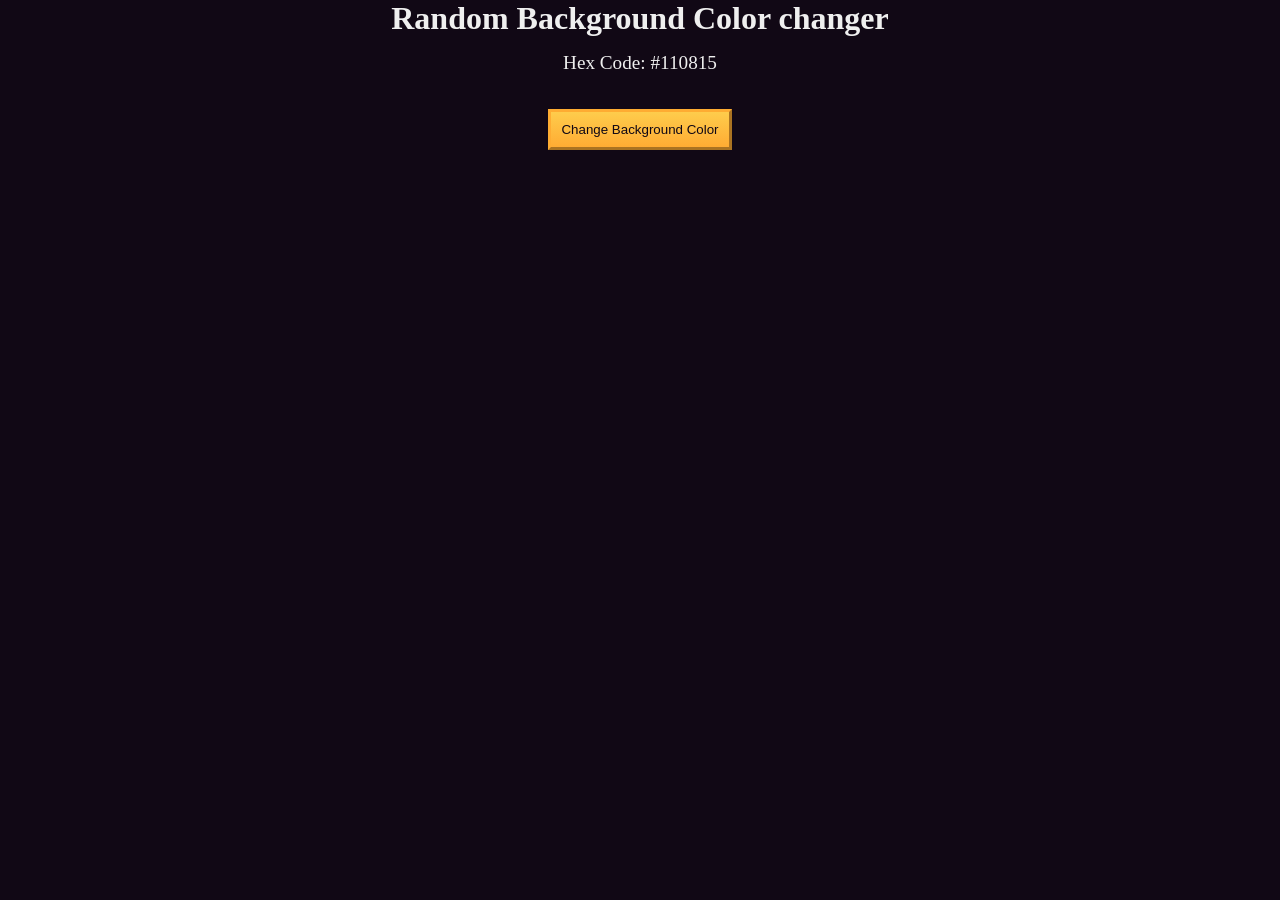
<file: depuracao/index.html>
<!DOCTYPE html>
<html lang="en">

<head>
    <meta charset="UTF-8" />
    <meta name="viewport" content="width=device-width, initial-scale=1.0" />
    <title>Debug a random background color changer</title>
    <link rel="stylesheet" href="./styles.css" />
</head>

<body>
    <h1>Random Background Color changer</h1>

    <main>
        <section class="bg-information-container">
            <p>Hex Code: <span id="bg-hex-code">#110815</span></p>
        </section>

        <button class="btn" id="btn">Change Background Color</button>
    </main>
    <script src="./script.js"></script>
</body>

</html>
</file>
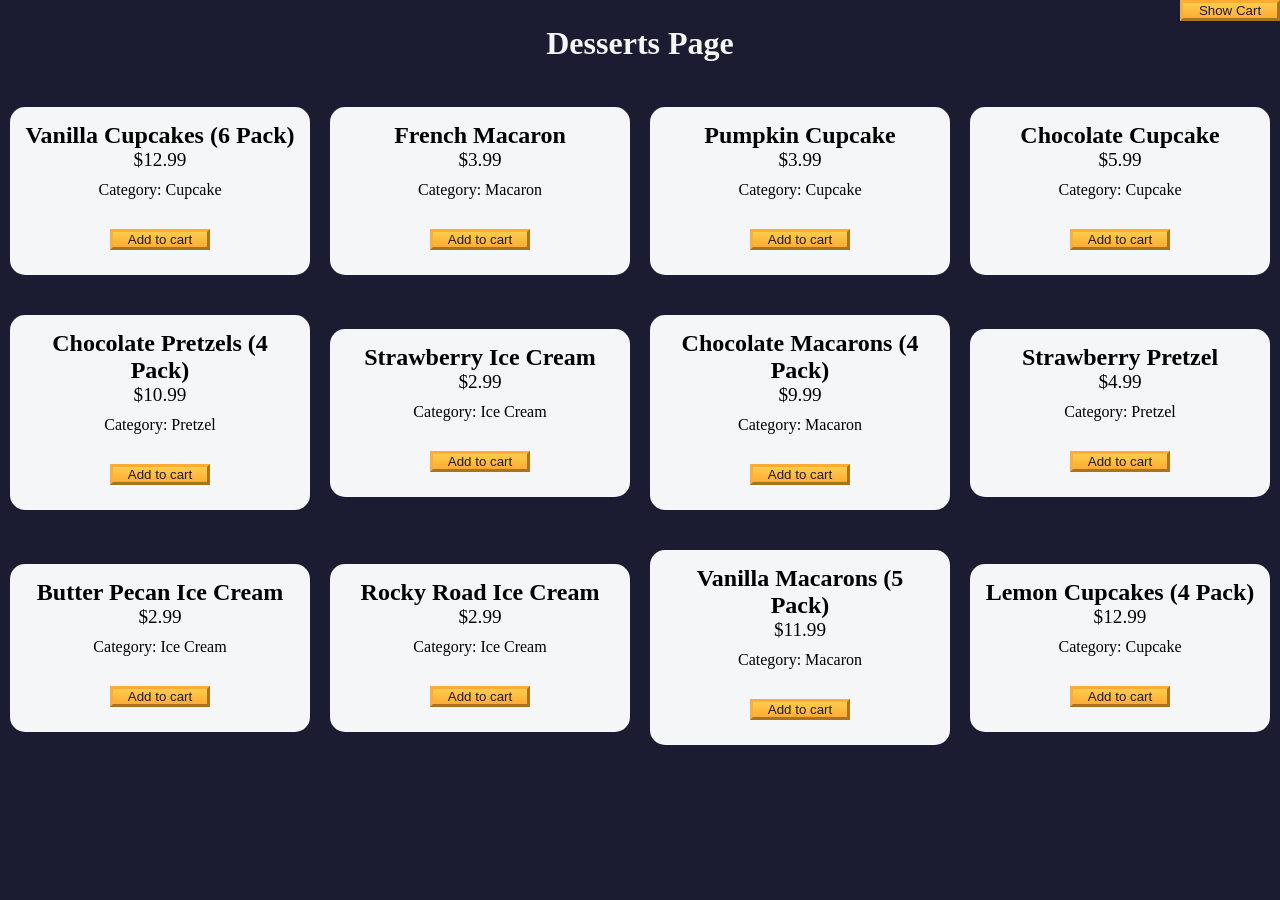
<file: classes/oficina/index.html>
<!DOCTYPE html>
<html lang="en">
  <head>
    <meta charset="UTF-8" />
    <meta http-equiv="X-UA-Compatible" content="IE=edge" />
    <meta name="viewport" content="width=device-width, initial-scale=1.0" />
    <title>freeCodeCamp Shopping Cart</title>
    <link rel="stylesheet" href="./styles.css" />
  </head>
  <body>
    <header>
      <h1 class="title">Desserts Page</h1>
    </header>
    <main>
      <button id="cart-btn" type="button" class="btn">
        <span id="show-hide-cart">Show</span> Cart
      </button>
      <div id="cart-container">
        <button class="btn" id="clear-cart-btn">Clear Cart</button>
        <div id="products-container"></div>
        <p>Total number of items: <span id="total-items">0</span></p>
        <p>Subtotal: <span id="subtotal">$0</span></p>
        <p>Taxes: <span id="taxes">$0</span></p>
        <p>Total: <span id="total">$0</span></p>
      </div>
      <div id="dessert-card-container"></div>
    </main>
    <script src="./script.js"></script>
  </body>
</html>
</file>
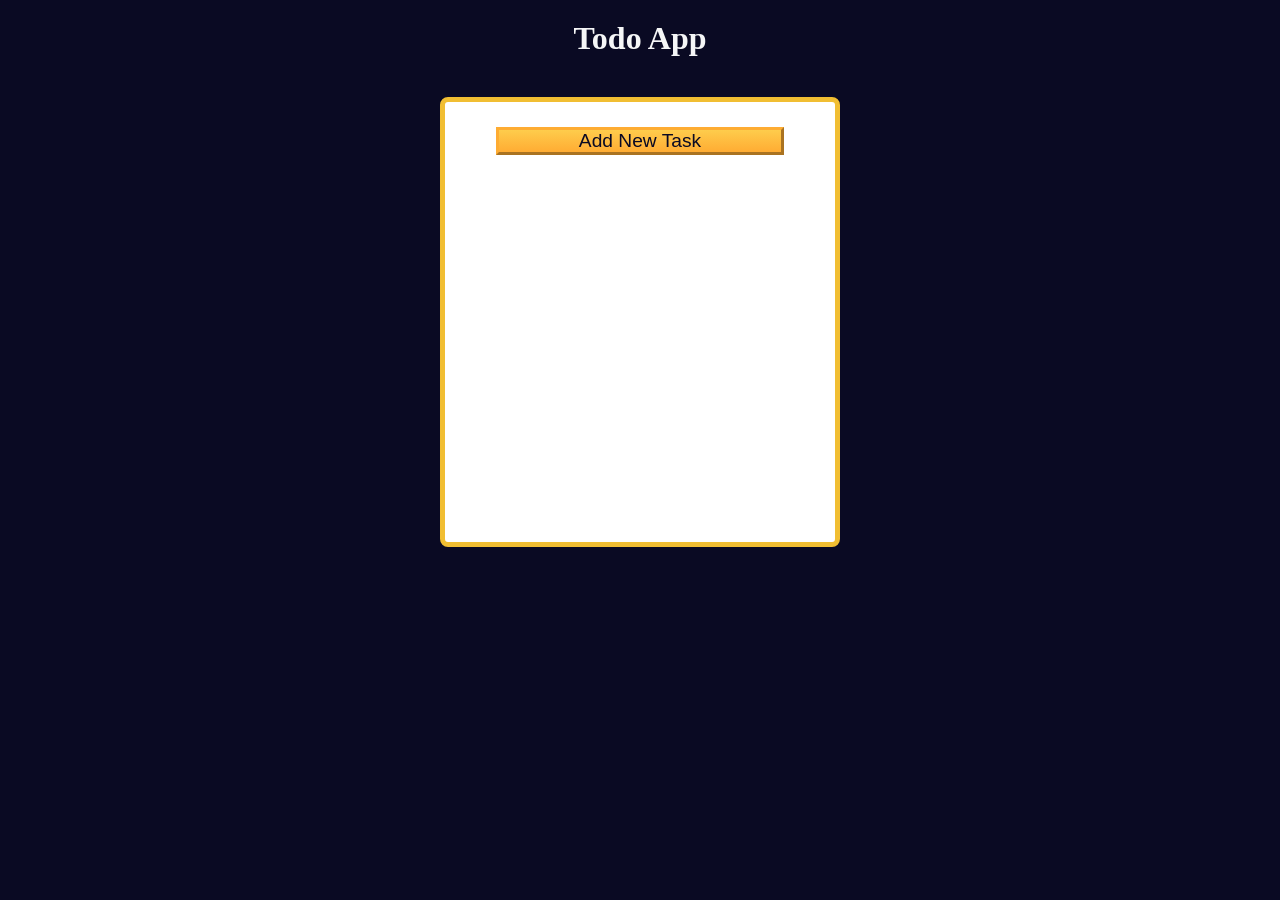
<file: localStoregeECRUD/oficina/index.html>
<!DOCTYPE html>
<html lang="en">

<head>
  <meta charset="UTF-8" />
  <meta http-equiv="X-UA-Compatible" content="IE=edge" />
  <meta name="viewport" content="width=device-width, initial-scale=1.0" />
  <title>Learn localStorage by Building a Todo App</title>
  <link rel="stylesheet" href="styles.css" />
</head>

<body>
  <main>
    <h1>Todo App</h1>
    <div class="todo-app">
      <button id="open-task-form-btn" class="btn large-btn">
        Add New Task
      </button>
      <form class="task-form hidden" id="task-form">
        <div class="task-form-header">
          <button id="close-task-form-btn" class="close-task-form-btn" type="button" aria-label="close">
            <svg class="close-icon" xmlns="http://www.w3.org/2000/svg" viewBox="0 0 48 48" width="48px" height="48px"><path fill="#F44336" d="M21.5 4.5H26.501V43.5H21.5z" transform="rotate(45.001 24 24)" /><path fill="#F44336" d="M21.5 4.5H26.5V43.501H21.5z" transform="rotate(135.008 24 24)" /></svg>
          </button>
        </div>
        <div class="task-form-body">
          <label class="task-form-label" for="title-input">Title</label>
          <input required type="text" class="form-control" id="title-input" value="" />
          <label class="task-form-label" for="date-input">Date</label>
          <input type="date" class="form-control" id="date-input" value="" />
          <label class="task-form-label" for="description-input">Description</label>
          <textarea class="form-control" id="description-input" cols="30" rows="5"></textarea>
        </div>
        <div class="task-form-footer">
          <button id="add-or-update-task-btn" class="btn large-btn" type="submit">
            Add Task
          </button>
        </div>
      </form>
      <dialog id="confirm-close-dialog">
        <form method="dialog">
          <p class="discard-message-text">Discard unsaved changes?</p>
          <div class="confirm-close-dialog-btn-container">
            <button id="cancel-btn" class="btn">
              Cancel
            </button>
            <button id="discard-btn" class="btn">
              Discard
            </button>
          </div>
        </form>
      </dialog>
      <div id="tasks-container"></div>
    </div>
  </main>
  <script src="script.js"></script>
</body>

</html>
</file>
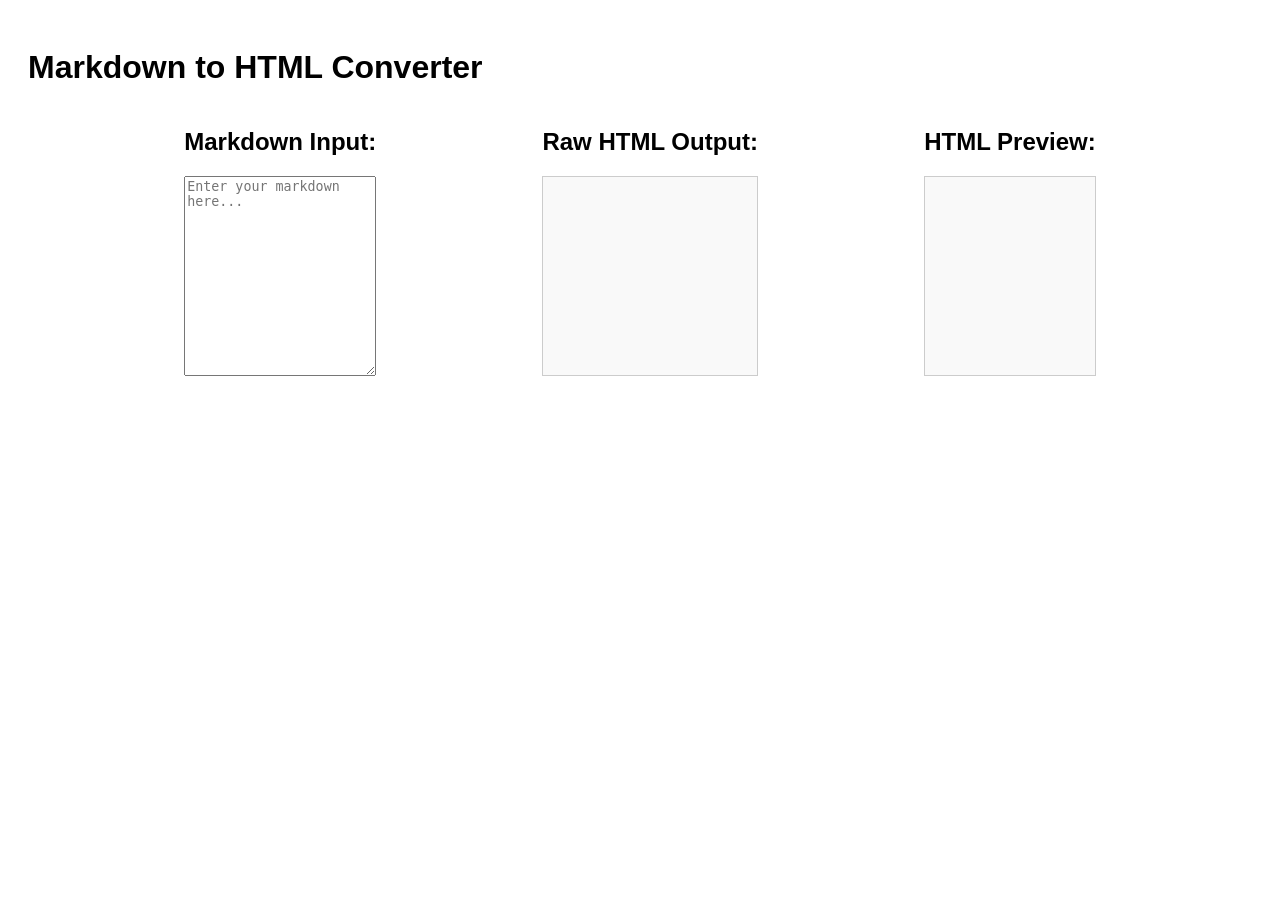
<file: projetoDeCertificacao/1-markdownHtml/index.html>
<!DOCTYPE html>
<html lang="en">

<head>
    <meta charset="UTF-8">
    <meta name="viewport" content="width=device-width, initial-scale=1.0">
    <title>Markdown to HTML Converter</title>
    <link rel="stylesheet" href="styles.css">
</head>

<body>
    <h1>Markdown to HTML Converter</h1>
    <div id="container">
        <div class="container">
            <h2>Markdown Input:</h2>
            <textarea id="markdown-input" placeholder="Enter your markdown here..."></textarea>
        </div>
        <div class="container">
            <h2>Raw HTML Output:</h2>
            <div id="html-output"></div>
        </div>
        <div class="container">
            <h2>HTML Preview:</h2>
            <div id="preview"></div>
        </div>
    </div>
    <script src="script.js"></script>
</body>

</html>
</file>
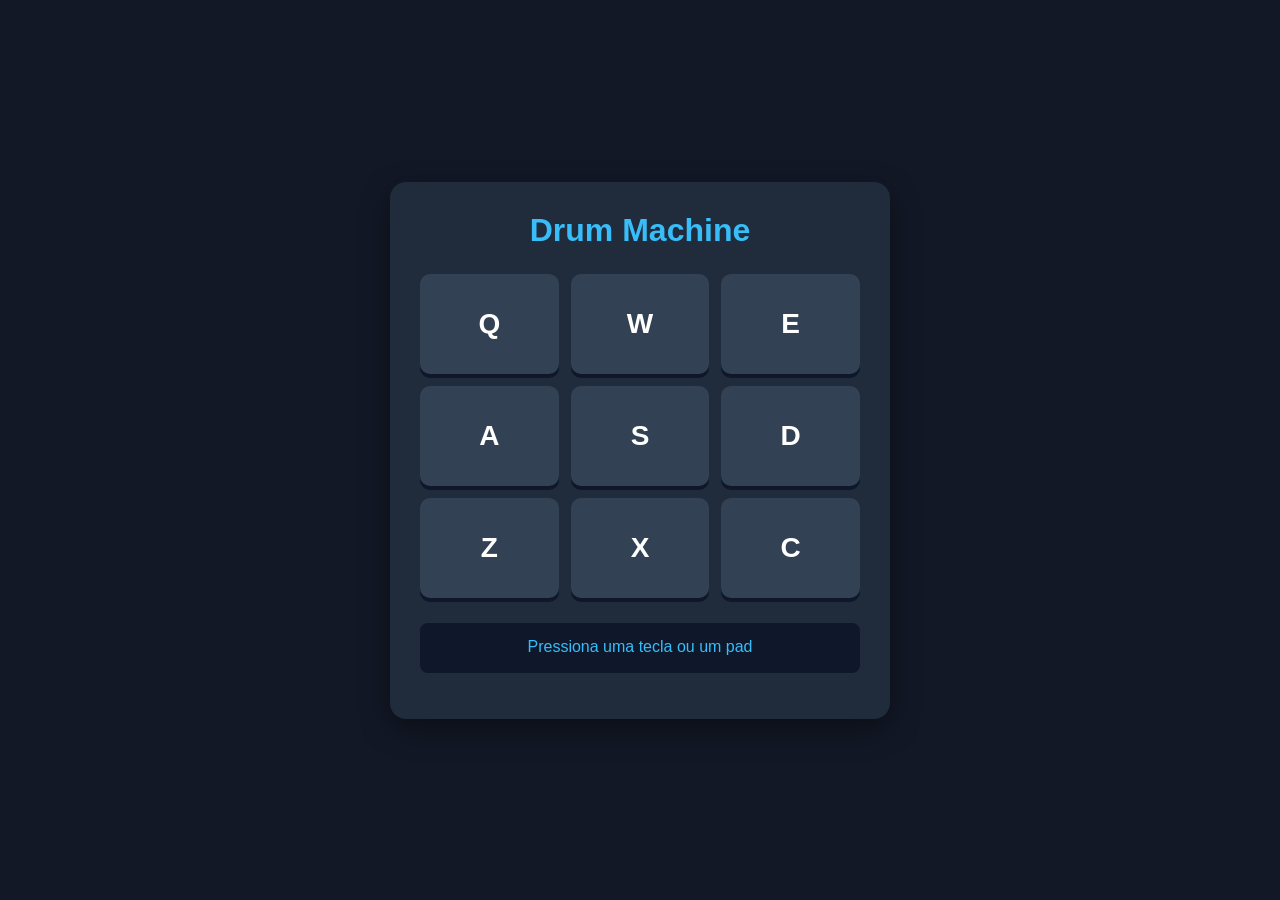
<file: projetoDeCertificacao/2-MaquinaDeBateria/index.html>
<!DOCTYPE html>
<html lang="pt">
<head>
    <meta charset="UTF-8">
    <meta name="viewport" content="width=device-width, initial-scale=1.0">
    <title>Drum Machine</title>
    <link rel="stylesheet" href="styles.css">
</head>
<body>

    <div id="drum-machine">
        <h1>Drum Machine</h1>

        <div id="pad-bank">
            <button class="drum-pad" id="heater-1">
                Q
                <audio class="clip" id="Q"
                    src="https://cdn.freecodecamp.org/curriculum/drum/Heater-1.mp3"></audio>
            </button>

            <button class="drum-pad" id="heater-2">
                W
                <audio class="clip" id="W"
                    src="https://cdn.freecodecamp.org/curriculum/drum/Heater-2.mp3"></audio>
            </button>

            <button class="drum-pad" id="heater-3">
                E
                <audio class="clip" id="E"
                    src="https://cdn.freecodecamp.org/curriculum/drum/Heater-3.mp3"></audio>
            </button>

            <button class="drum-pad" id="heater-4">
                A
                <audio class="clip" id="A"
                    src="https://cdn.freecodecamp.org/curriculum/drum/Heater-4_1.mp3"></audio>
            </button>

            <button class="drum-pad" id="clap">
                S
                <audio class="clip" id="S"
                    src="https://cdn.freecodecamp.org/curriculum/drum/Heater-6.mp3"></audio>
            </button>

            <button class="drum-pad" id="open-hh">
                D
                <audio class="clip" id="D"
                    src="https://cdn.freecodecamp.org/curriculum/drum/Dsc_Oh.mp3"></audio>
            </button>

            <button class="drum-pad" id="kick-n-hat">
                Z
                <audio class="clip" id="Z"
                    src="https://cdn.freecodecamp.org/curriculum/drum/Kick_n_Hat.mp3"></audio>
            </button>

            <button class="drum-pad" id="kick">
                X
                <audio class="clip" id="X"
                    src="https://cdn.freecodecamp.org/curriculum/drum/RP4_KICK_1.mp3"></audio>
            </button>

            <button class="drum-pad" id="closed-hh">
                C
                <audio class="clip" id="C"
                    src="https://cdn.freecodecamp.org/curriculum/drum/Cev_H2.mp3"></audio>
            </button>
        </div>

        <p id="display">Pressiona uma tecla ou um pad</p>
    </div>

    <script src="script.js"></script>
</body>
</html>
</file>
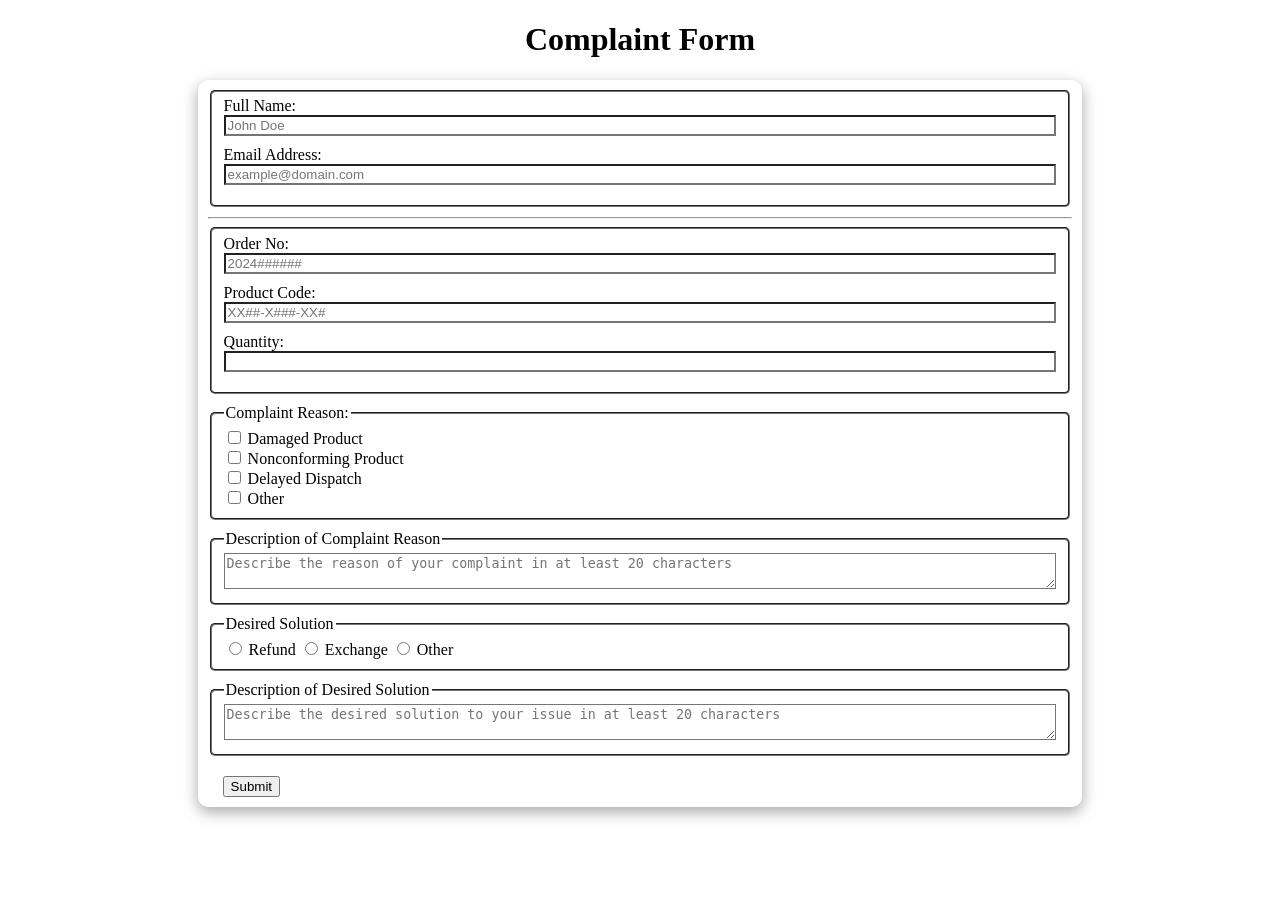
<file: formularios/laboratorio/formularioDeReclamacao/index.html>
<!DOCTYPE html>
<html lang="en">

<head>
    <title>Customer Complaint Form</title>
    <meta charset="utf-8">
    <meta name="viewport" content="width=device-width, initial-scale=1.0">
    <link rel="stylesheet" href="styles.css">
</head>

<body>
    <h1>Complaint Form</h1>
    <form id="form">
        <fieldset id="personal-info">
            <div>
                <label for="full-name">Full Name:</label>
                <input type="text" id="full-name" name="full-name" placeholder="John Doe">
            </div>

            <div>
                <label for="email">Email Address:</label>
                <input type="email" id="email" name="email" placeholder="example@domain.com">
            </div>
        </fieldset>
        <hr>
        <fieldset id="product-info">
            <div>
                <label for="order-no">Order No:</label>
                <input type="text" id="order-no" name="order-no" placeholder="2024######">
            </div>
            <div>
                <label for="product-code">Product Code:</label>
                <input type="text" id="product-code" name="product-code" placeholder="XX##-X###-XX#">
            </div>
            <div>
                <label for="quantity">Quantity:</label>
                <input type="number" id="quantity" name="quantity" min="1">
            </div>
        </fieldset>

        <fieldset id="complaints-group">
            <legend>Complaint Reason:</legend>
            <div>
                <input type="checkbox" id="damaged-product" name="complaint" value="damaged-product">
                <label for="damaged-product">Damaged Product</label>
            </div>

            <div>
                <input type="checkbox" id="nonconforming-product" name="complaint" value="nonconforming-product">
                <label for="nonconforming-product">Nonconforming Product</label>
            </div>

            <div>
                <input type="checkbox" id="delayed-dispatch" name="complaint" value="delayed-dispatch">
                <label for="delayed-dispatch">Delayed Dispatch</label>
            </div>

            <div>
                <input type="checkbox" id="other-complaint" name="complaint" value="other">
                <label for="other-complaint">Other</label>
            </div>
        </fieldset>

        <fieldset id="complaint-description-container">
            <legend>Description of Complaint Reason</legend>
            <textarea placeholder="Describe the reason of your complaint in at least 20 characters"
                name="complaint-textarea" id="complaint-description"></textarea>
        </fieldset>

        <fieldset id="solutions-group">
            <legend>Desired Solution</legend>
            <input type="radio" name="solutions" id="refund" value="refund">
            <label for="refund">Refund</label>

            <input type="radio" name="solutions" id="exchange" value="exchange">
            <label for="exchange">Exchange</label>

            <input type="radio" name="solutions" id="other-solution" value="other">
            <label for="other-solution">Other</label>
        </fieldset>

        <fieldset id="solution-description-container">
            <legend>Description of Desired Solution</legend>
            <textarea placeholder="Describe the desired solution to your issue in at least 20 characters"
                name="solution-textarea" id="solution-description"></textarea>
        </fieldset>
        <div id="btn-container">
            <button type="submit" id="submit-btn">Submit</button>
            <span id="message-box" aria-live="polite"></span>
        </div>

    </form>

    <script src="script.js"></script>
</body>

</html>
</file>
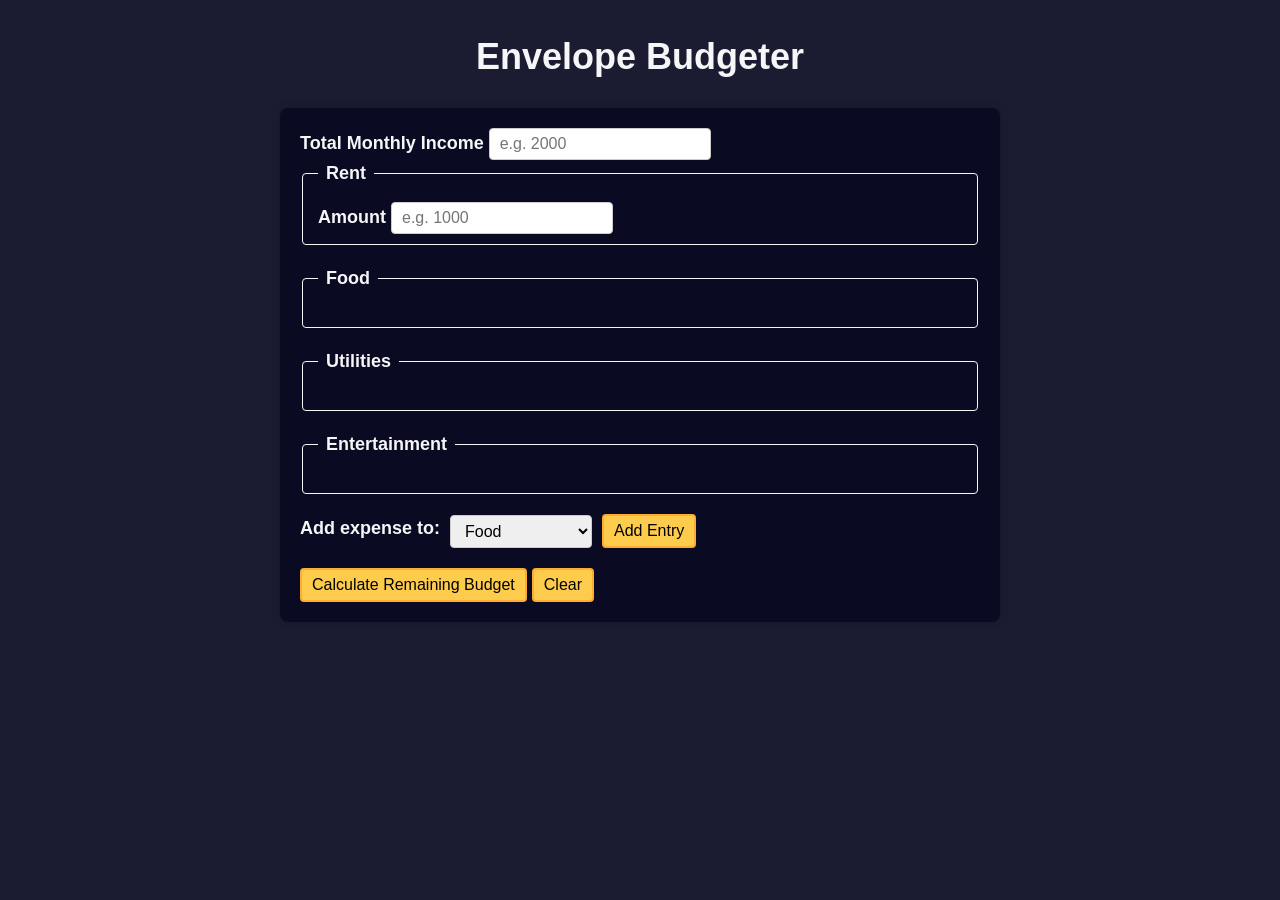
<file: formularios/Oficina/orcamentoPorEnvelope/index.html>
<!doctype html>
<html lang="en">
  <head>
    <meta charset="utf-8" />
    <meta name="viewport" content="width=device-width, initial-scale=1.0" />
    <link rel="stylesheet" href="styles.css" />
    <title>Envelope Budgeter</title>
  </head>

  <body>
    <main>
      <h1>Envelope Budgeter</h1>
      <div class="container">
        <form action="" id="budget-form">
          <label for="income">Total Monthly Income </label>
          <input type="number" min="0" placeholder="e.g. 2000" required />
          <fieldset id="rent">
            <legend>Rent</legend>
            <label for="rent-amount">Amount</label>
            <input
              type="number"
              id="rent-amount"
              name="rent-amount"
              min="0"
              placeholder="e.g. 1000"
            />
          </fieldset>
          <fieldset id="food">
            <legend>Food</legend>
            <div class="input-container"></div>
          </fieldset>
          <fieldset id="utilities">
            <legend>Utilities</legend>
            <div class="input-container"></div>
          </fieldset>
          <fieldset id="entertainment">
            <legend>Entertainment</legend>
            <div class="input-container"></div>
          </fieldset>

          <div class="controls">
            <span>
              <label for="entry-dropdown">Add expense to:</label>
              <select id="entry-dropdown" name="options">
                <option selected value="food">Food</option>
                <option value="utilities">Utilities</option>
                <option value="entertainment">Entertainment</option>
              </select>
              <button id="add-entry" type="button">Add Entry</button>
            </span>
          </div>
          <div>
            <button type="submit">Calculate Remaining Budget</button>
            <button type="button" id="clear">Clear</button>
          </div>
        </form>
        <div id="output" class="output hide"></div>

        <script src="script.js"></script>
      </div>
    </main>
  </body>
</html>
</file>
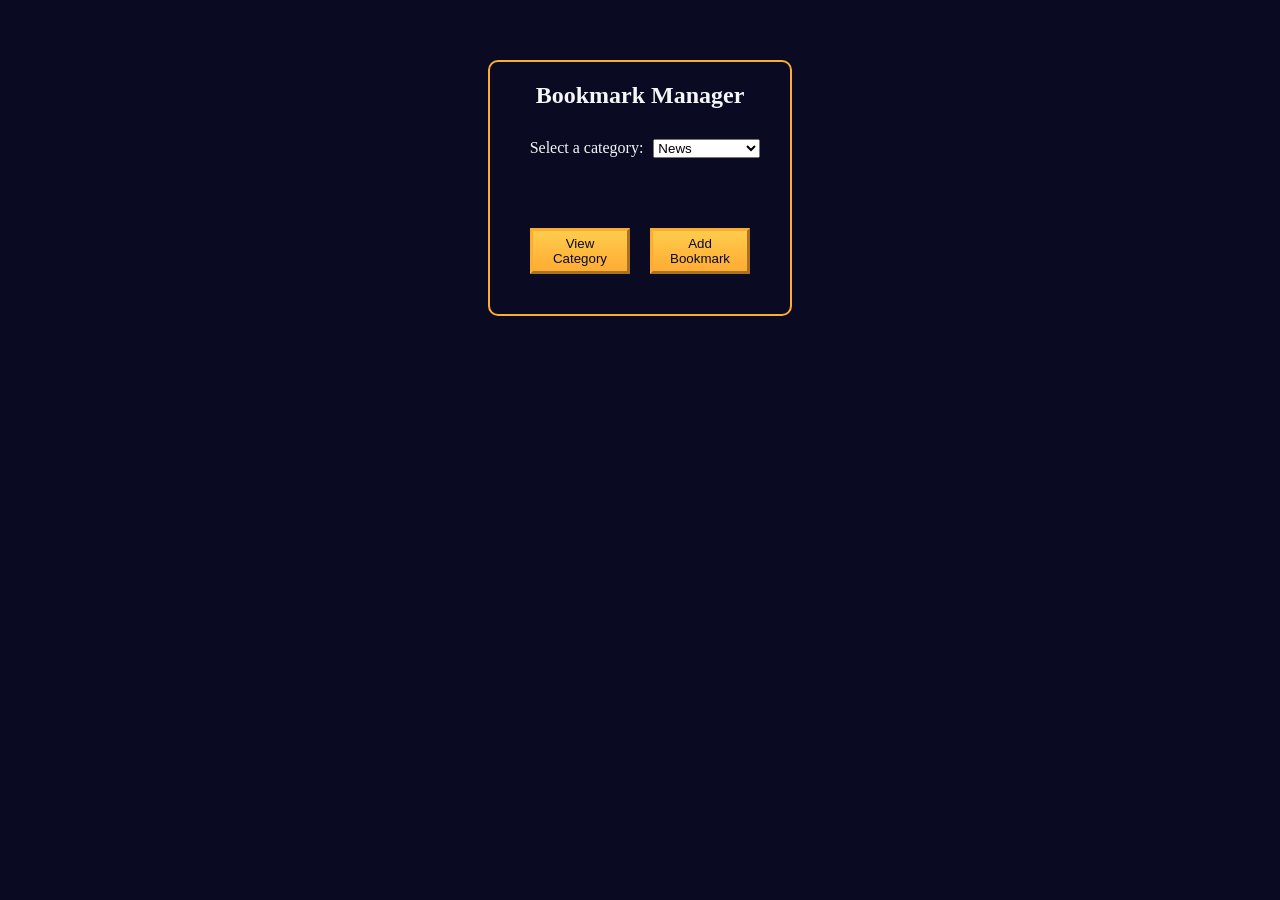
<file: localStoregeECRUD/laboratorio/gerenciadorDeFavoritos/index.html>
<!DOCTYPE html>
<html lang="en">

<head>
    <meta charset="utf-8">
    <meta name="viewport" content="width=device-width, initial-scale=0.0">
    <title>Bookmark Manager</title>
    <link rel="stylesheet" href="styles.css">
</head>

<body>
    <main>
        <section id="main-section">
            <h1>Bookmark Manager</h1>
            <div id="dropdown">
                <label for="category-dropdown">Select a category:</label>
                <select id="category-dropdown" name="options">
                    <option value="news" selected>News</option>
                    <option value="entertainment">Entertainment</option>
                    <option value="work">Work</option>
                    <option value="miscellaneous">Miscellaneous</option>
                </select>
            </div>
            <div id="buttons">
                <button type="button" id="view-category-button">View Category</button>
                <button type="button" id="add-bookmark-button">Add Bookmark</button>
            </div>
        </section>

        <section id="form-section" class="hidden">
            <form>
                <h2 class="category-name"></h2>
                <div>
                    <label for="name">Name:</label>
                    <input type="text" id="name">
                </div>
                <div>
                    <label for="url">URL:</label>
                    <input type="text" id="url">
                </div>
                <div>
                    <button type="button" id="close-form-button">Go Back</button>
                    <button type="button" id="add-bookmark-button-form">Add Bookmark</button>
                </div>
            </form>
        </section>

        <section id="bookmark-list-section" class="hidden">
            <h2 class="category-name"></h2>
            <div id="category-list">
            </div>
            <div>
                <button type="button" id="close-list-button">Go Back</button>
                <button type="button" id="delete-bookmark-button">Delete Bookmark</button>
            </div>
        </section>

    </main>
    <script src="script.js"></script>
</body>

</html>
</file>
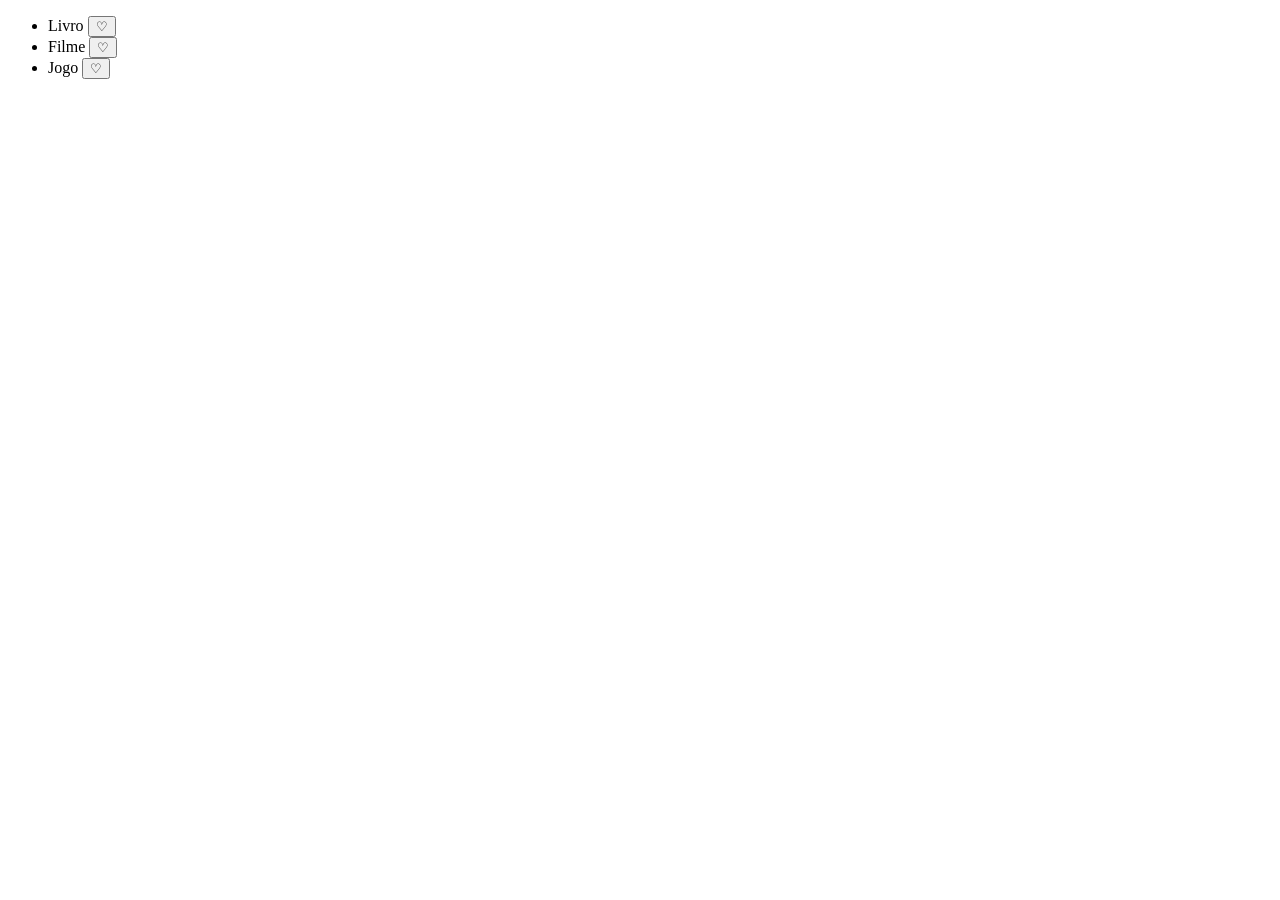
<file: manipulacaoDoDOMEEventos/laboratorio/alternadorDeIconesFavoritos/index.html>
<!doctype html>
<html lang="en">
  <head>
    <meta charset="utf-8" />
    <title>Favorite Icon Toggler</title>
    <link rel="stylesheet" href="styles.css" />
  </head>

  <body>
    <main>
      <div>
        <ul class="item-list">
          <li>Livro <button class="favorite-icon">&#9825;</button></li>
          <li>Filme <button class="favorite-icon">&#9825;</button></li>
          <li>Jogo <button class="favorite-icon">&#9825;</button></li>
        </ul>
      </div>
    </main>
  </body>
  <script src="script.js"></script>
</html>
</file>
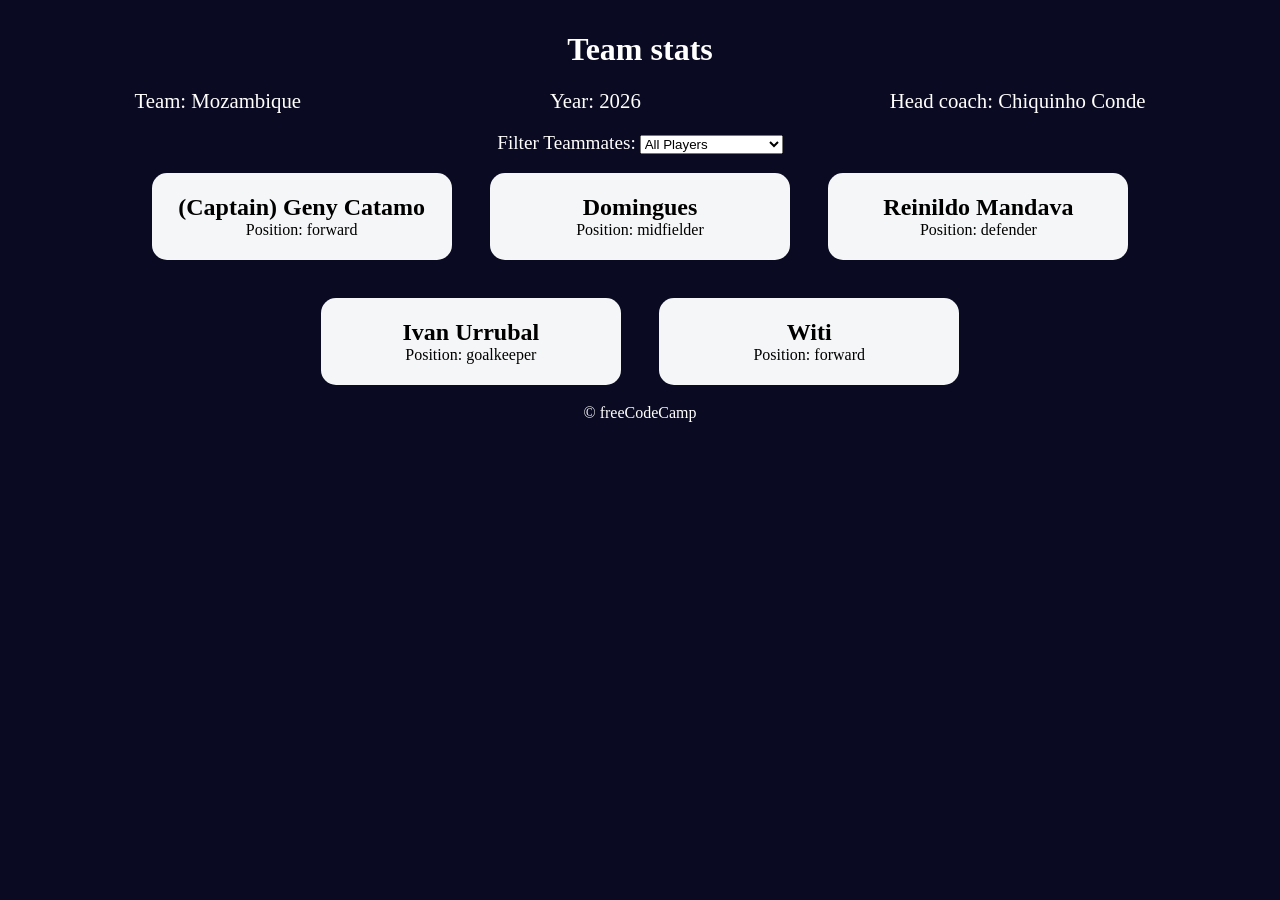
<file: manipulacaoDoDOMEEventos/laboratorio/cartoesDeTimesDeFutebol/index.html>
<!DOCTYPE html>
<html lang="en">
  <head>
    <meta charset="UTF-8" />
    <meta http-equiv="X-UA-Compatible" content="IE=edge" />
    <meta name="viewport" content="width=device-width, initial-scale=1.0" />
    <title>
      Build a Set of Football Team Cards
    </title>
    <link rel="stylesheet" href="styles.css" />
  </head>
  <body>
    <h1 class="title">Team stats</h1>
    <main>
      <div class="team-stats">
        <p>Team: <span id="team"></span></p>
        <p>Year: <span id="year"></span></p>
        <p>Head coach: <span id="head-coach"></span></p>
      </div>
      <label class="options-label" for="players">Filter Teammates:</label>
      <select name="players" id="players">
        <option value="all">All Players</option>
        <option value="forward">Position Forward</option>
        <option value="midfielder">Position Midfielder</option>
        <option value="defender">Position Defender</option>
        <option value="goalkeeper">Position Goalkeeper</option>
      </select>
      <div class="cards" id="player-cards"></div>
    </main>
    <footer>&copy; freeCodeCamp</footer>
    <script src="./script.js"></script>
  </body>
</html>
</file>
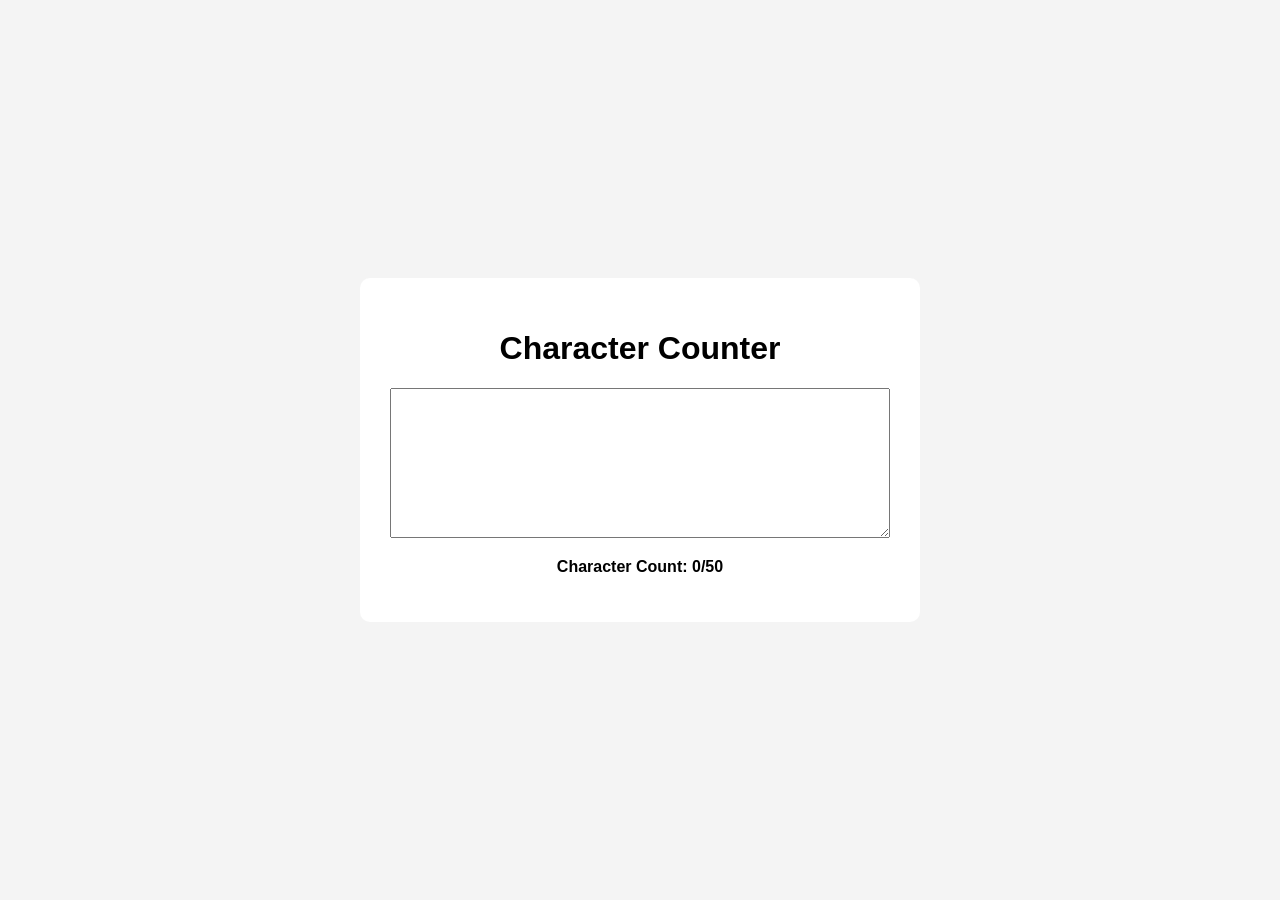
<file: manipulacaoDoDOMEEventos/laboratorio/contadorEmTempoReal/index.html>
<!DOCTYPE html>
<html lang="en">

<head>
    <meta charset="utf-8">
    <meta name="viewport" content="width=device-width, initial-scale=1.0">
    <title>Real Time Counter</title>
    <link rel="stylesheet" href="./styles.css">
</head>

<body>
<main>
    <h1>Character Counter</h1>
    <textarea name="" id="text-input"></textarea>
    <p id="char-count">Character Count: 0/50</p>
</main>
<script src="script.js"></script>
</body>


</html>
</file>
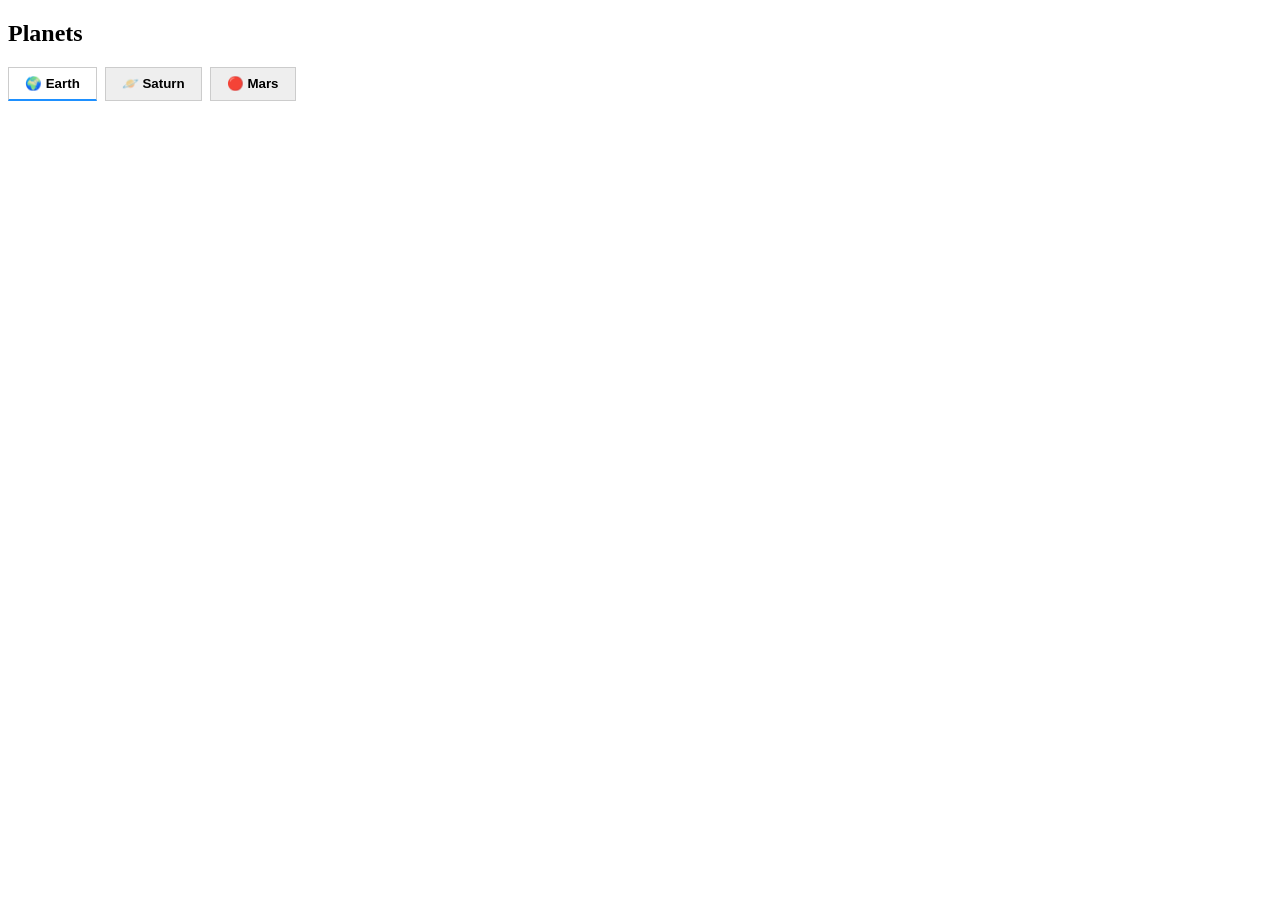
<file: manipulacaoDoDOMEEventos/oficina/abasDosPlanetas/index.html>
<!doctype html>
<html lang="en">
  <head>
    <meta charset="UTF-8" />
    <meta name="viewport" content="width=device-width, initial-scale=1.0" />
    <title>Planets Facts</title>
    <link rel="stylesheet" href="./styles.css" />
  </head>
  <body>
    <div class="tabs">
      <h2 id="tabs-title">Planets</h2>
      <div role="tablist" aria-labelledby="tabs-title">
        <button
          role="tab"
          aria-controls="panel-earth"
          aria-selected="true"
          id="tab-earth"
        >
          🌍 Earth
        </button>
        <button
          role="tab"
          aria-controls="panel-saturn"
          aria-selected="false"
          id="tab-saturn"
        >
          🪐 Saturn
        </button>
        <button
          role="tab"
          aria-controls="panel-mars"
          aria-selected="false"
          id="tab-mars"
        >
          🔴 Mars
        </button>
      </div>
    </div>

    <script src="./script.js"></script>
  </body>
</html>
</file>
<file: depuracao/styles.css>
*,
*::before,
*::after {
    margin: 0;
    padding: 0;
    box-sizing: border-box;
}

:root {
    --yellow: #f1be32;
    --golden-yellow: #feac32;
    --dark-purple: #110815;
    --light-grey: #efefef;
}

body {
    background-color: var(--dark-purple);
    color: var(--light-grey);
    text-align: center;
}

.bg-information-container {
    margin: 15px 0 25px;
    font-size: 1.2rem;
}

.btn {
    cursor: pointer;
    padding: 10px;
    margin: 10px;
    color: var(--dark-purple);
    background-color: var(--golden-yellow);
    background-image: linear-gradient(#fecc4c, #ffac33);
    border-color: var(--golden-yellow);
    border-width: 3px;
}

.btn:hover {
    background-image: linear-gradient(#ffcc4c, #f89808);
}
</file>
<file: classes/oficina/styles.css>
*,
*::before,
*::after {
  margin: 0;
  padding: 0;
  box-sizing: border-box;
}

:root {
  --dark-grey: #1b1b32;
  --light-grey: #f5f6f7;
  --black: #000;
  --white: #fff;
  --grey: #3b3b4f;
  --golden-yellow: #fecc4c;
  --yellow: #ffcc4c;
  --gold: #feac32;
  --orange: #ffac33;
  --dark-orange: #f89808;
}

body {
  background-color: var(--dark-grey);
}

.title {
  color: var(--light-grey);
  text-align: center;
  margin: 25px 0;
}

#dessert-card-container {
  display: flex;
  flex-direction: column;
  flex-wrap: wrap;
  align-items: center;
}

.dessert-card {
  background-color: var(--light-grey);
  padding: 15px;
  text-align: center;
  border-radius: 15px;
  margin: 20px 10px;
}

.dessert-price {
  font-size: 1.2rem;
}

.btn {
  display: block;
  cursor: pointer;
  width: 100px;
  color: var(--dark-grey);
  background-color: var(--gold);
  background-image: linear-gradient(var(--golden-yellow), var(--orange));
  border-color: var(--gold);
  border-width: 3px;
}

.btn:hover {
  background-image: linear-gradient(var(--yellow), var(--dark-orange));
}

#cart-btn {
  position: absolute;
  top: 0;
  right: 0;
}

.add-to-cart-btn {
  margin: 30px auto 10px;
}

#cart-container {
  display: none;
  position: absolute;
  top: 60px;
  right: 0;
  background-color: var(--light-grey);
  width: 200px;
  height: 400px;
  border: 8px double var(--black);
  border-radius: 15px;
  text-align: center;
  font-size: 1.2rem;
  overflow-y: scroll;
}

.product {
  margin: 25px 0;
}

.product-count {
  display: inline-block;
  margin-right: 10px;
}

.product-category {
  margin: 10px 0;
}

@media (min-width: 768px) {
  #dessert-card-container {
    flex-direction: row;
  }

  .dessert-card {
    flex: 1 0 21%;
  }

  #cart-container {
    width: 300px;
  }
}
</file>
<file: localStoregeECRUD/oficina/styles.css>
:root {
  --white: #fff;
  --light-grey: #f5f6f7;
  --dark-grey: #0a0a23;
  --yellow: #f1be32;
  --golden-yellow: #feac32;
}

*,
*::before,
*::after {
  margin: 0;
  padding: 0;
  box-sizing: border-box;
}

body {
  background-color: var(--dark-grey);
}

main {
  display: flex;
  flex-direction: column;
  justify-content: center;
  align-items: center;
}

h1 {
  color: var(--light-grey);
  margin: 20px 0 40px 0;
}

.todo-app {
  background-color: var(--white);
  width: 300px;
  height: 350px;
  border: 5px solid var(--yellow);
  border-radius: 8px;
  padding: 15px;
  position: relative;
  display: flex;
  flex-direction: column;
  gap: 10px;
}

.btn {
  cursor: pointer;
  width: 100px;
  margin: 10px;
  color: var(--dark-grey);
  background-color: var(--golden-yellow);
  background-image: linear-gradient(#fecc4c, #ffac33);
  border-color: var(--golden-yellow);
  border-width: 3px;
}

.btn:hover {
  background-image: linear-gradient(#ffcc4c, #f89808);
}

.large-btn {
  width: 80%;
  font-size: 1.2rem;
  align-self: center;
  justify-self: center;
}

.close-task-form-btn {
  background: none;
  border: none;
  cursor: pointer;
}

.close-icon {
  width: 20px;
  height: 20px;
}

.task-form {
  display: flex;
  position: absolute;
  top: 50%;
  left: 50%;
  transform: translate(-50%, -50%);
  background-color: var(--white);
  border-radius: 5px;
  padding: 15px;
  width: 300px;
  height: 350px;
  flex-direction: column;
  justify-content: space-between;
  overflow: auto;
}

.task-form-header {
  display: flex;
  justify-content: flex-end;
}

.task-form-body {
  display: flex;
  flex-direction: column;
  justify-content: space-around;
}

.task-form-footer {
  display: flex;
  justify-content: center;
}

.task-form-label,
#title-input,
#date-input,
#description-input {
  display: block;
}

.task-form-label {
  margin-bottom: 5px;
  font-size: 1.3rem;
  font-weight: bold;
}

#title-input,
#date-input,
#description-input {
  width: 100%;
  margin-bottom: 10px;
  padding: 2px;
}

#confirm-close-dialog {
  padding: 10px;
  margin: 10px auto;
  border-radius: 15px;
}

.confirm-close-dialog-btn-container {
  display: flex;
  justify-content: center;
  margin-top: 10px;
}

.discard-message-text {
  font-weight: bold;
  font-size: 1.5rem;
}

#tasks-container {
  height: 100%;
  overflow-y: auto;
}

.task {
  margin: 5px 0;
}

.hidden {
  display: none;
}

@media (min-width: 576px) {
  .todo-app,
  .task-form {
    width: 400px;
    height: 450px;
  }

  .task-form-label {
    font-size: 1.5rem;
  }

  #title-input,
  #date-input {
    height: 2rem;
  }

  #title-input,
  #date-input,
  #description-input {
    padding: 5px;
    margin-bottom: 20px;
  }
}
</file>
<file: projetoDeCertificacao/1-markdownHtml/styles.css>
* {
     box-sizing: border-box;
}
 body {
     font-family: Arial, sans-serif;
     padding: 20px;
}
 #markdown-input {
     width: 100%;
     height: 100px;
}
 #html-output, #preview {
     height: 100px;
     display: inline-block;
     width: 100%;
     border: 1px solid #ccc;
     padding: 10px;
     margin: auto;
     white-space: pre-wrap;
     background-color: #f9f9f9;
}
 @media (min-width: 600px) {
     #markdown-input, #html-output, #preview {
         height: 200px;
         margin: 0;
    }
     #container {
         display: flex;
         justify-content: space-evenly;
         gap: 10px;
    }
}
</file>
<file: projetoDeCertificacao/2-MaquinaDeBateria/styles.css>
* {
    box-sizing: border-box;
}

body {
    margin: 0;
    min-height: 100vh;
    display: flex;
    justify-content: center;
    align-items: center;
    background: #121826;
    font-family: Arial, sans-serif;
    color: white;
}

#drum-machine {
    width: 90%;
    max-width: 500px;
    padding: 30px;
    background: #202b3c;
    border-radius: 16px;
    text-align: center;
    box-shadow: 0 10px 30px rgba(0, 0, 0, 0.4);
}

h1 {
    margin-top: 0;
    margin-bottom: 25px;
    color: #38bdf8;
}

#pad-bank {
    display: grid;
    grid-template-columns: repeat(3, 1fr);
    gap: 12px;
}

.drum-pad {
    min-height: 100px;
    border: none;
    border-radius: 10px;
    background: #334155;
    color: white;
    font-size: 28px;
    font-weight: bold;
    cursor: pointer;
    transition: background 0.15s, transform 0.15s;
    box-shadow: 0 4px 0 #0f172a;
}

.drum-pad:hover {
    background: #0ea5e9;
}

.drum-pad:active,
.drum-pad.active {
    background: #f59e0b;
    color: #121826;
    transform: scale(0.95);
    box-shadow: none;
}

#display {
    margin-top: 25px;
    padding: 15px;
    min-height: 50px;
    border-radius: 8px;
    background: #0f172a;
    color: #38bdf8;
    font-size: 16px;
}

@media (max-width: 400px) {
    #drum-machine {
        padding: 18px;
    }

    .drum-pad {
        min-height: 80px;
    }
}
</file>
<file: formularios/laboratorio/formularioDeReclamacao/styles.css>
* {
    box-sizing: border-box;
}

h1 {
    text-align: center;
}

#form {
    max-width: 70%;
    margin: auto;
    border-radius: 10px;
    box-shadow: rgba(0, 0, 0, 0.35) 0px 5px 15px;
    padding: 10px;
}

input {
    border-color: rgb(118, 118, 118);
}

#personal-info input, #product-info input {
    width: 100%;
    margin-bottom: 10px;
}


fieldset {
    margin-bottom: 10px;
    border-radius: 5px;
    border-color: rgb(118, 118, 118);
}

textarea {
    width: 100%;
    border-color: rgb(118, 118, 118);
}

#btn-container {
    display: flex;
    justify-content: space-between;
    align-items: center;
}

#submit-btn, #clear-btn {
    margin: 10px 15px 0;
}
</file>
<file: formularios/Oficina/orcamentoPorEnvelope/styles.css>
:root {
  --light-grey: #f5f6f7;
  --dark-blue: #0a0a23;
  --fcc-blue: #1b1b32;
  --light-yellow: #fecc4c;
  --dark-yellow: #feac32;
  --light-pink: #ffadad;
  --dark-red: #850000;
  --light-green: #acd157;
}

body {
  font-family: "Lato", Helvetica, Arial, sans-serif;
  font-size: 18px;
  background-color: var(--fcc-blue);
  color: var(--light-grey);
  margin: 0;
  padding: 0;
  line-height: 1.5;
}

h1 {
  text-align: center;
  margin-top: 30px;
  font-size: 2em;
}

.container {
  width: 90%;
  max-width: 680px;
  margin: 20px auto;
  padding: 20px;
  background-color: var(--dark-blue);
  border-radius: 8px;
  box-shadow: 0 0 10px rgba(0, 0, 0, 0.2);
}

label,
legend {
  font-weight: bold;
  margin-bottom: 5px;
}

fieldset {
  border: 1px solid var(--light-grey);
  border-radius: 4px;
  padding: 10px 15px;
  margin-bottom: 20px;
}

legend {
  padding: 0 8px;
}

.input-container {
  display: flex;
  flex-direction: column;
  gap: 8px;
  margin-top: 10px;
}

input,
select,
button {
  font-size: 16px;
  padding: 6px 10px;
  border-radius: 4px;
  border: 1px solid #ccc;
  min-height: 32px;
  box-sizing: border-box;
}

input:focus,
select:focus,
button:focus {
  outline: 2px solid var(--light-yellow);
  border-color: var(--dark-yellow);
}

button {
  cursor: pointer;
  text-decoration: none;
  background-color: var(--light-yellow);
  border: 2px solid var(--dark-yellow);
  transition: background-color 0.2s ease, border 0.2s ease;
}

button:hover {
  background-color: var(--dark-yellow);
  color: white;
}

.controls {
  margin-bottom: 20px;
}

.controls span {
  display: flex;
  align-items: center;
  gap: 10px;
  flex-wrap: wrap;
}

.output {
  border: 2px solid var(--light-grey);
  padding: 15px;
  text-align: center;
  background-color: var(--dark-blue);
  border-radius: 6px;
  margin-top: 20px;
}

.output span {
  font-weight: bold;
  font-size: 1.4em;
}

.surplus {
  color: var(--light-green);
}

.deficit {
  color: var(--light-pink);
}

.hide {
  display: none;
}

@media (max-width: 600px) {
  body {
    font-size: 16px;
  }

  .controls span {
    flex-direction: column;
    align-items: stretch;
  }

  button,
  input,
  select {
    width: 100%;
  }
}
</file>
<file: localStoregeECRUD/laboratorio/gerenciadorDeFavoritos/styles.css>
:root {
  --light-grey: #f5f6f7;
  --dark-grey: #0a0a23;
  --yellow: #f1be32;
  --golden-yellow: #feac32;
}

*,
*::before,
*::after {
  margin: 0;
  padding: 0;
  box-sizing: border-box;
}

main {
  display: flex;
  justify-content: center;
}

body {
  background-color: var(--dark-grey);
}

.hidden {
  display: none;
}

section {
  display: flex;
  flex-direction: column;
  justify-content: center;
}

select,
input,
label {
  margin-left: 10px;
}

div {
  padding: 30px;
  display: flex;
  justify-content: center;
}

.close-form-button {
  background: none;
  border: none;
  cursor: pointer;
}

h1, h2 {
  margin-top: 20px;
  text-align: center;
}

#category-list {
  text-align: center;
  display: flex;
  flex-direction: column;
  justify-content: flex-start;
  background-color: var(--light-grey);
  align-self: center;
  width: 80%;
  margin-top: 15px;
  border-radius: 10px;
}

#category-list,
h1,
h2,
label {
  color: var(--light-grey);
}

#category-list p {
  color: var(--dark-grey);
}

button {
  cursor: pointer;
  padding: 5px;
  width: 100px;
  margin: 10px;
  color: var(--dark-grey);
  background-color: var(--golden-yellow);
  background-image: linear-gradient(#fecc4c, #ffac33);
  border-color: var(--golden-yellow);
  border-width: 3px;
}

button:hover {
  background-image: linear-gradient(#ffcc4c, #f89808);
}

section {
  margin-top: 60px;
  border: 2px solid var(--golden-yellow);
  width: fit-content;
  border-radius: 10px;
}
</file>
<file: manipulacaoDoDOMEEventos/laboratorio/alternadorDeIconesFavoritos/styles.css>
.filled {
  color: red;
}
</file>
<file: manipulacaoDoDOMEEventos/laboratorio/cartoesDeTimesDeFutebol/styles.css>
*,
*::before,
*::after {
  box-sizing: border-box;
  margin: 0;
  padding: 0;
}

:root {
  --dark-grey: #0a0a23;
  --light-grey: #f5f6f7;
  --white: #ffffff;
  --black: #000;
}

body {
  background-color: var(--dark-grey);
  text-align: center;
  padding: 10px;
}

.title,
.options-label,
.team-stats,
footer {
  color: var(--white);
}

.title {
  margin: 1.3rem 0;
}

.team-stats {
  display: flex;
  justify-content: space-around;
  flex-wrap: wrap;
  font-size: 1.3rem;
  margin: 1.2rem 0;
}

.options-label {
  font-size: 1.2rem;
}

.cards {
  display: flex;
  flex-wrap: wrap;
  justify-content: center;
  align-items: center;
}

.player-card {
  background-color: var(--light-grey);
  padding: 1.3rem;
  margin: 1.2rem;
  width: 300px;
  border-radius: 15px;
}

@media (max-width: 768px) {
  .team-stats {
    flex-direction: column;
  }
}
</file>
<file: manipulacaoDoDOMEEventos/laboratorio/contadorEmTempoReal/styles.css>
body {
    font-family: Arial, sans-serif;
    display: flex;
    justify-content: center;
    align-items: center;
    min-height: 100vh;
    margin: 0;
    background-color: #f4f4f4;
}

main {
    width: 500px;
    padding: 30px;
    background-color: white;
    border-radius: 10px;
    text-align: center;
}

textarea {
    width: 100%;
    height: 150px;
    padding: 10px;
    box-sizing: border-box;
    resize: vertical;
    font-size: 16px;
}

#char-count {
    font-weight: bold;
}
</file>
<file: manipulacaoDoDOMEEventos/oficina/abasDosPlanetas/styles.css>
.tabs [role="tablist"] {
  display: flex;
  gap: 0.5rem;
  margin-bottom: 1rem;
}

[role="tab"] {
  padding: 0.5rem 1rem;
  background: #eee;
  border: 1px solid #ccc;
  cursor: pointer;
  font-weight: bold;
}

[role="tab"][aria-selected="true"] {
  background: #fff;
  border-bottom: 2px solid dodgerblue;
}

[role="tabpanel"] {
  border: 1px solid #ccc;
  padding: 1rem;
}
</file>
